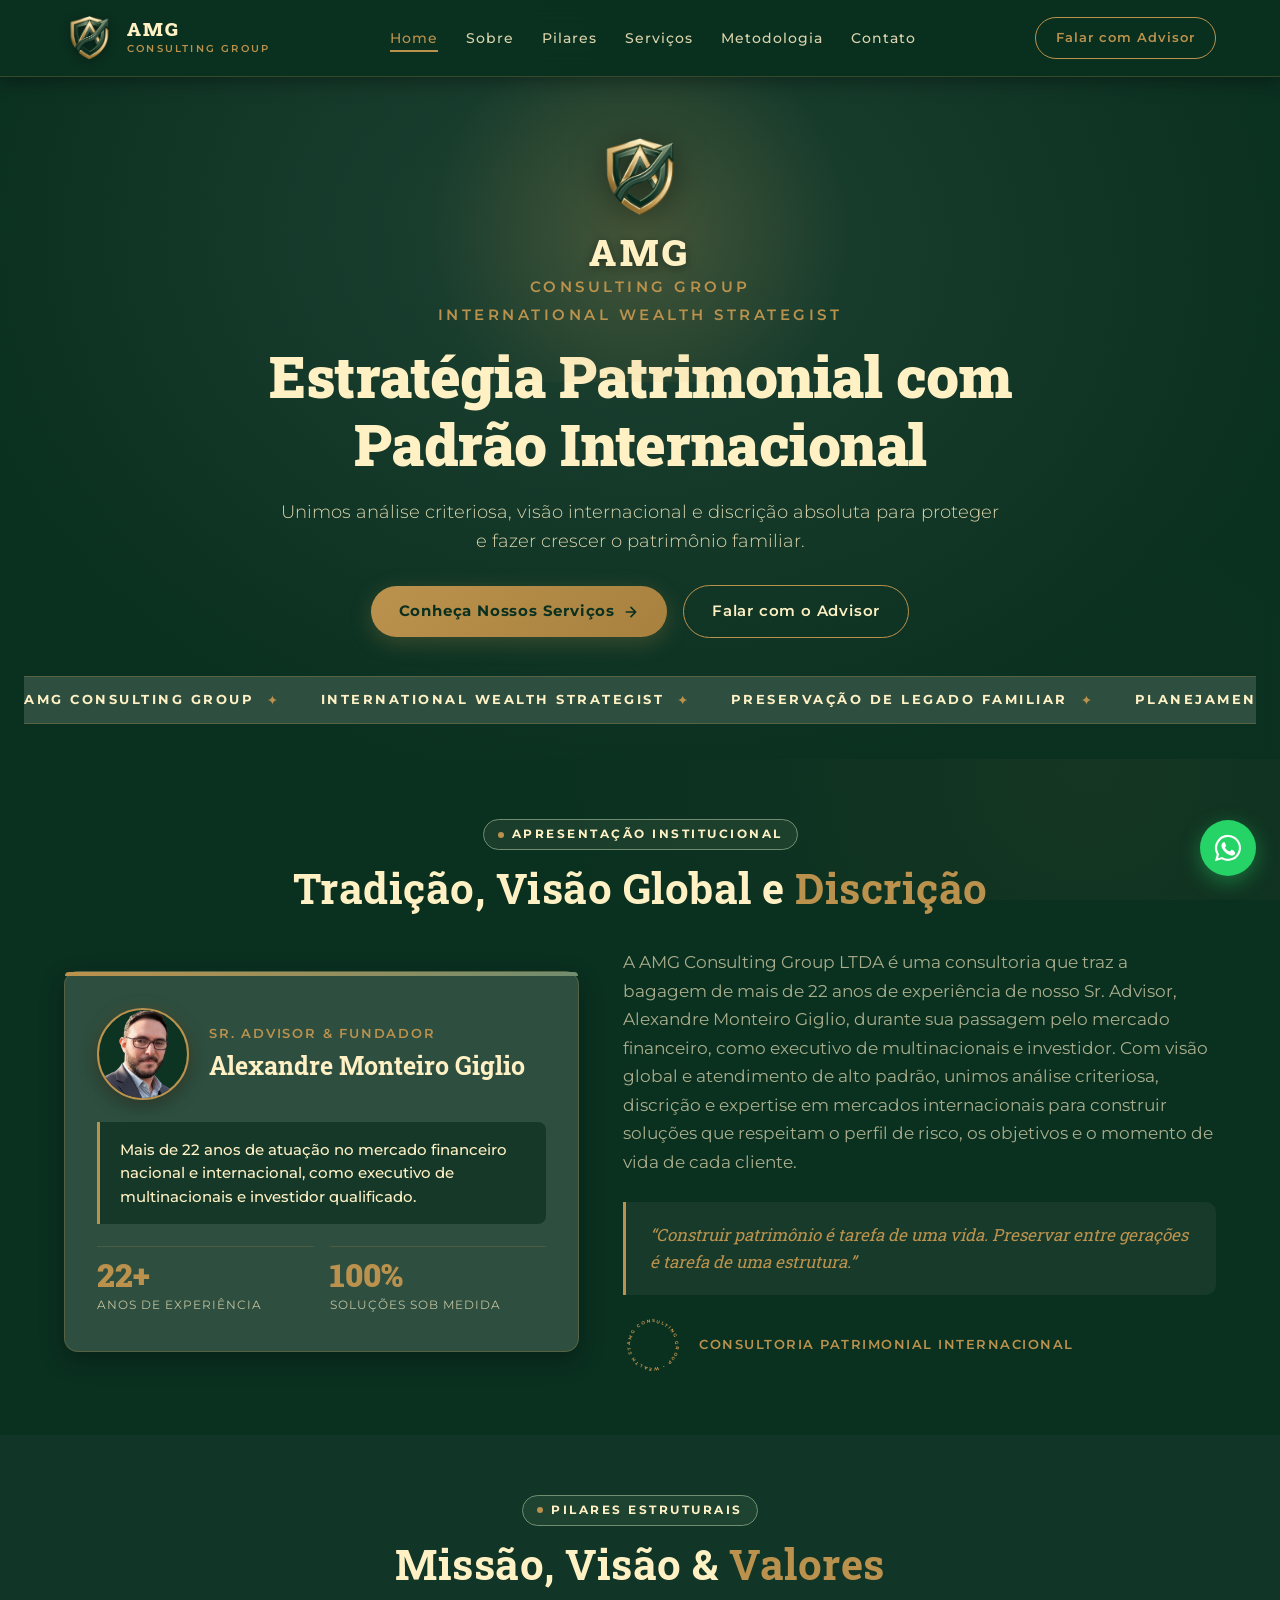
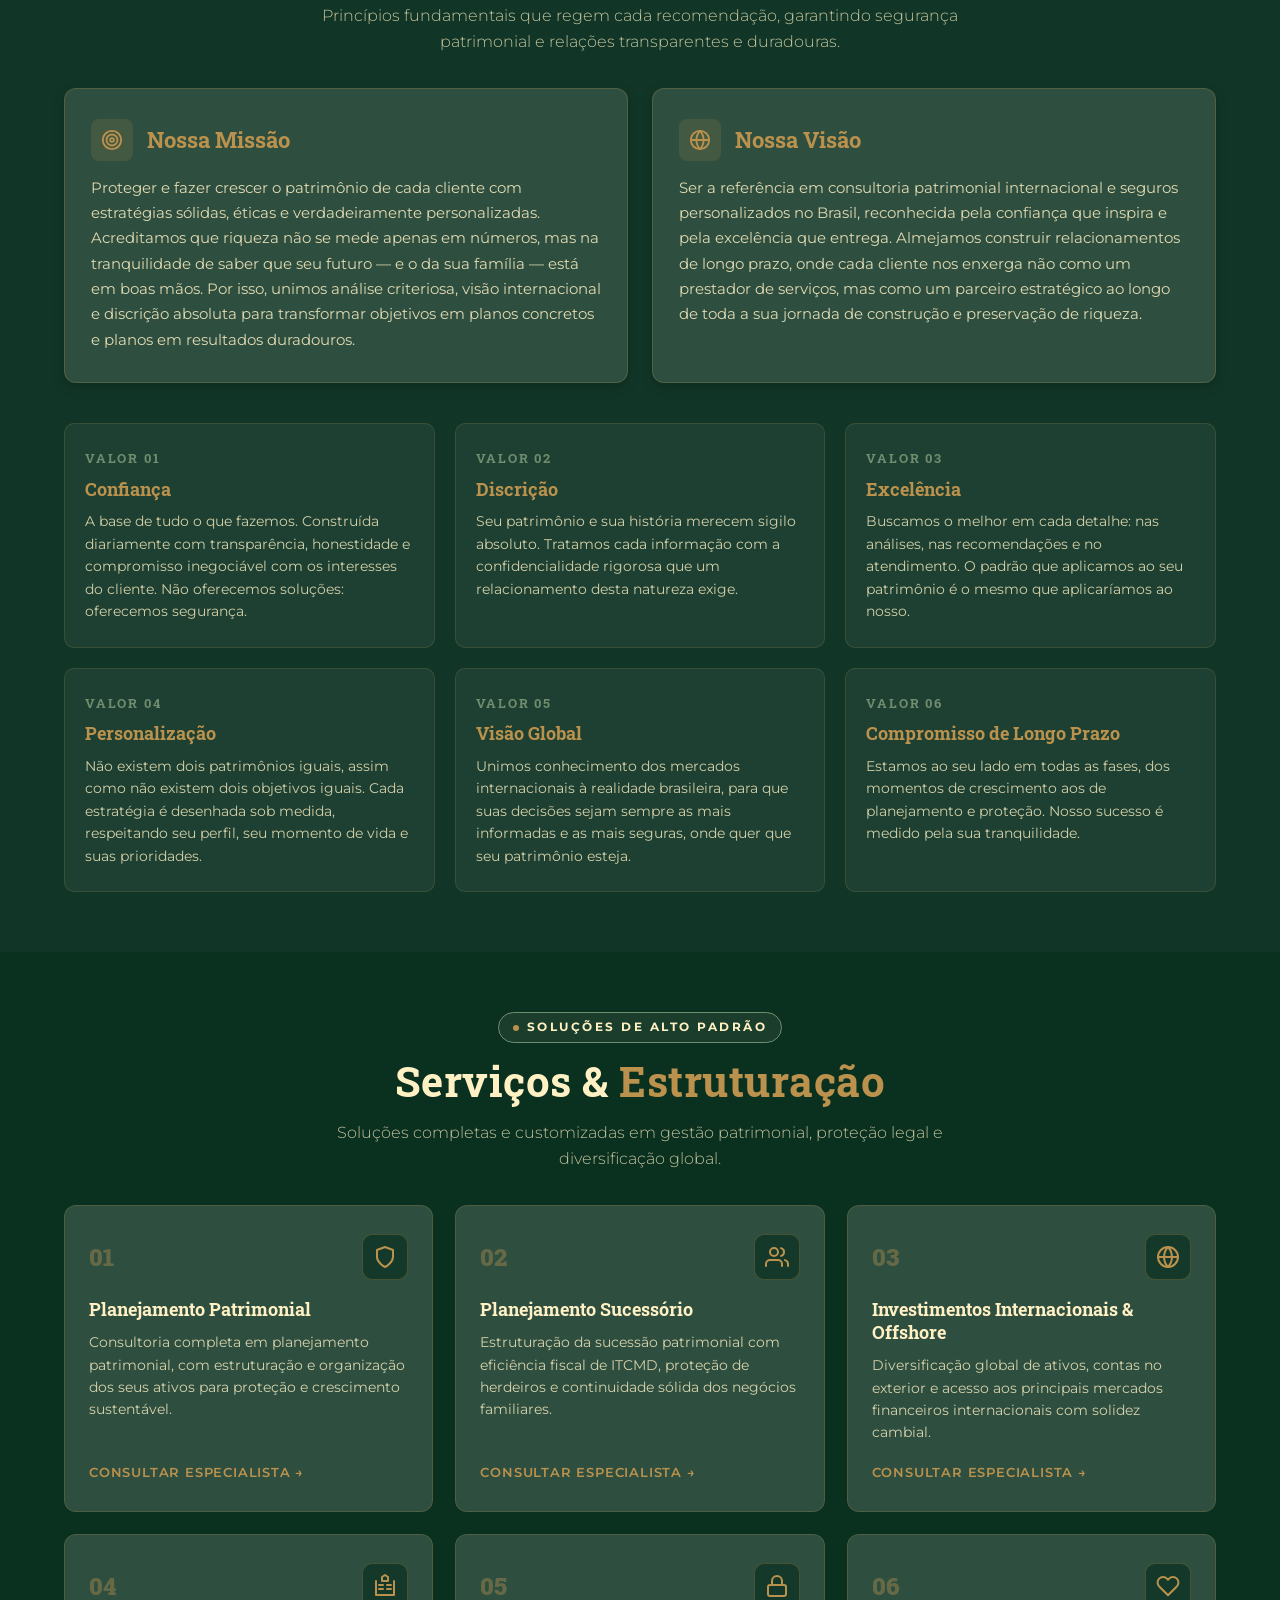
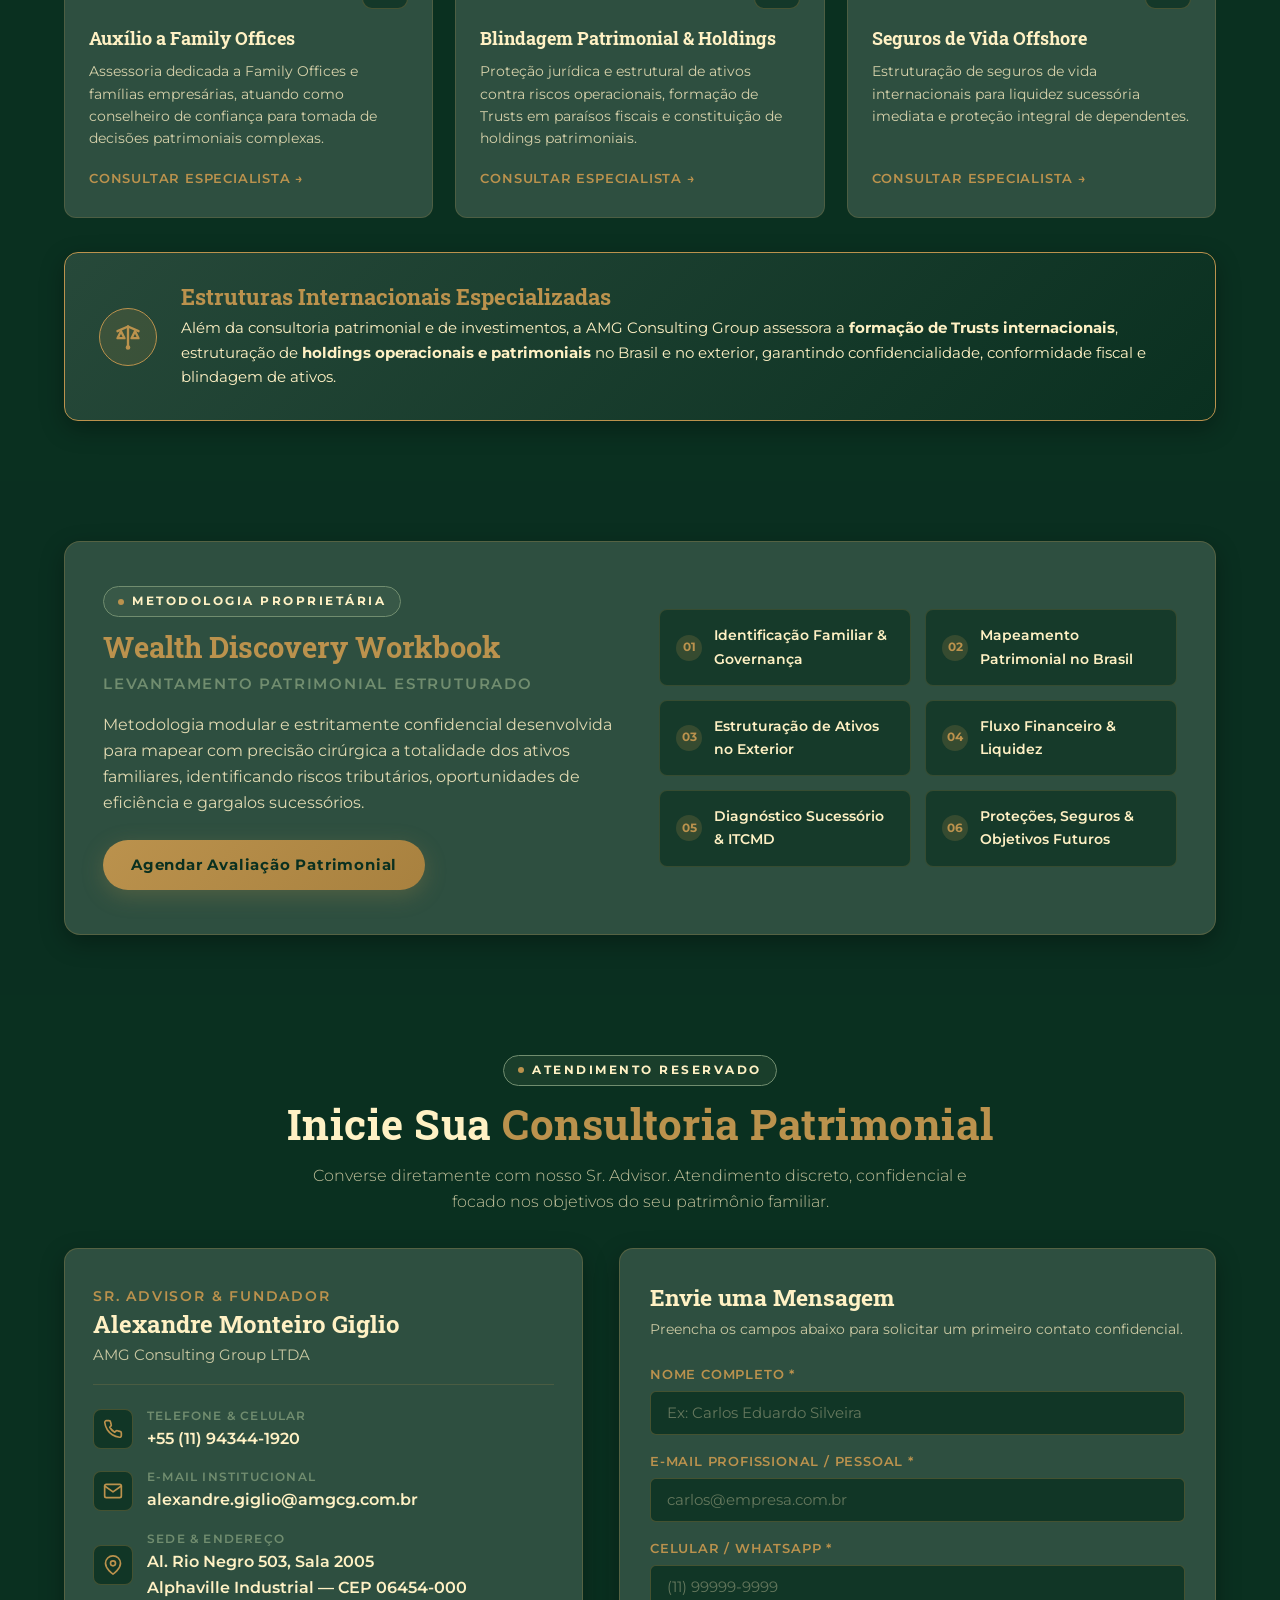
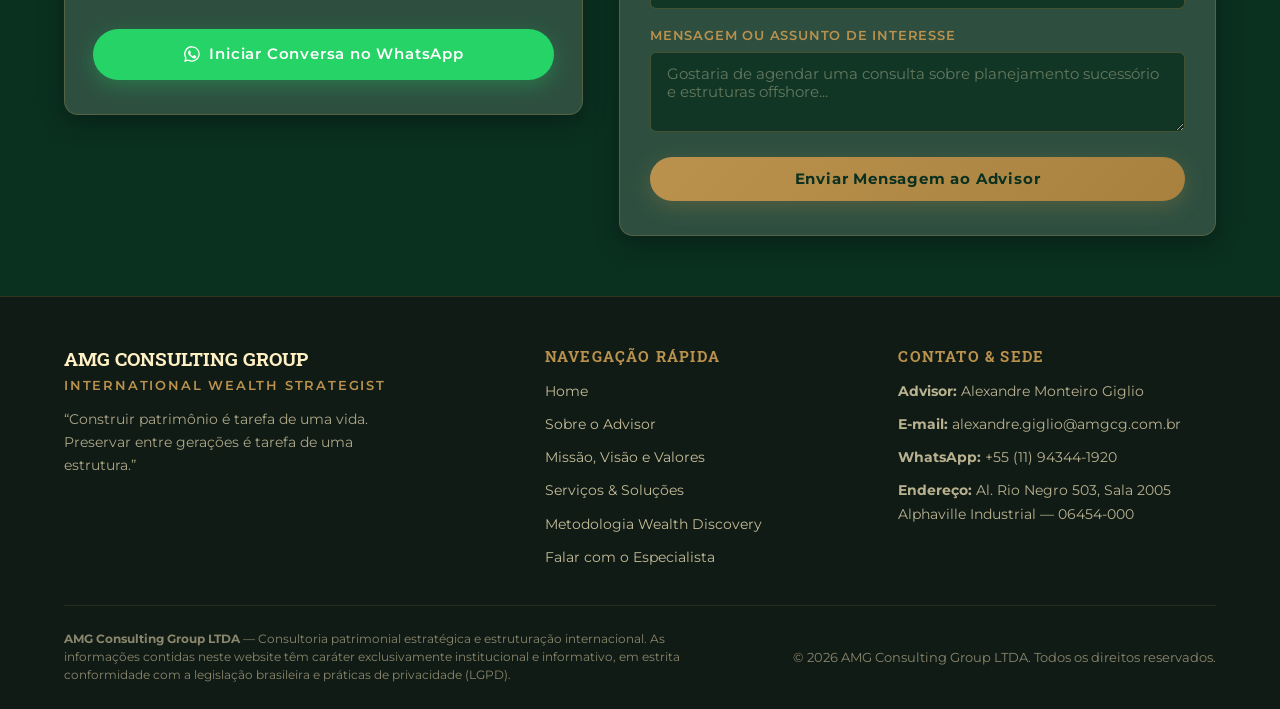
<file: index.html>
<!DOCTYPE html>
<html lang="pt-BR">
<head>
  <meta charset="UTF-8">
  <meta name="viewport" content="width=device-width, initial-scale=1.0">
  
  <!-- Primary Meta Tags -->
  <title>AMG Consulting Group | International Wealth Strategist</title>
  <meta name="title" content="AMG Consulting Group | International Wealth Strategist">
  <meta name="description" content="Consultoria de alto padrão em planejamento patrimonial, sucessório, investimentos internacionais, offshore e auxílio a Family Offices com Alexandre Monteiro Giglio.">
  <meta name="keywords" content="AMG Consulting Group, Wealth Management, Planejamento Patrimonial, Planejamento Sucessório, Offshore, Family Office, Alexandre Monteiro Giglio, Trusts, Holdings">
  <meta name="author" content="AMG Consulting Group LTDA">
  <meta name="robots" content="index, follow">
  <meta name="theme-color" content="#0A3020">
  
  <!-- Open Graph / Facebook / LinkedIn -->
  <meta property="og:type" content="website">
  <meta property="og:url" content="https://www.amgcg.com.br/">
  <meta property="og:title" content="AMG Consulting Group | International Wealth Strategist">
  <meta property="og:description" content="Unimos análise criteriosa, visão internacional e discrição absoluta para proteger e fazer crescer o patrimônio familiar.">
  <meta property="og:image" content="assets/images/logo-amg.jpeg">

  <!-- Twitter -->
  <meta property="twitter:card" content="summary_large_image">
  <meta property="twitter:url" content="https://www.amgcg.com.br/">
  <meta property="twitter:title" content="AMG Consulting Group | International Wealth Strategist">
  <meta property="twitter:description" content="Estratégia Patrimonial com Padrão Internacional — Preservação de Legado e Estruturação Offshore.">
  <meta property="twitter:image" content="assets/images/logo-amg.jpeg">

  <!-- Favicon -->
  <link rel="icon" type="image/svg+xml" href="assets/images/favicon.svg">
  <link rel="alternate icon" type="image/png" href="assets/images/logo-amg.png">

  <!-- Google Fonts -->
  <link rel="preconnect" href="https://fonts.googleapis.com">
  <link rel="preconnect" href="https://fonts.gstatic.com" crossorigin>
  <link href="https://fonts.googleapis.com/css2?family=Montserrat:ital,wght@0,300;0,400;0,500;0,600;0,700;0,800;1,400&family=Roboto+Slab:wght@700;900&display=swap" rel="stylesheet">

  <!-- Stylesheet -->
  <link rel="stylesheet" href="assets/css/style.css">
</head>
<body>

  <!-- ==================== HEADER ==================== -->
  <header class="header-glass">
    <div class="container nav-container">
      <a href="#home" class="brand-link" aria-label="AMG Consulting Group Home">
        <img src="assets/images/escudo-logo.png" alt="AMG Logo Escudo" class="brand-logo-img" width="44" height="44">
        <div class="brand-info">
          <span class="brand-name">AMG</span>
          <span class="brand-sub">Consulting Group</span>
        </div>
      </a>

      <!-- Desktop Navigation -->
      <nav aria-label="Navegação Principal">
        <ul class="nav-links">
          <li class="nav-item"><a href="#home" class="active">Home</a></li>
          <li class="nav-item"><a href="#sobre">Sobre</a></li>
          <li class="nav-item"><a href="#pilares">Pilares</a></li>
          <li class="nav-item"><a href="#servicos">Serviços</a></li>
          <li class="nav-item"><a href="#metodologia">Metodologia</a></li>
          <li class="nav-item"><a href="#contato">Contato</a></li>
        </ul>
      </nav>

      <a href="#contato" class="nav-cta-btn">
        <span>Falar com Advisor</span>
      </a>

      <!-- Mobile Toggle Button -->
      <button class="mobile-toggle-btn" id="mobile-toggle" aria-label="Abrir menu de navegação" aria-expanded="false">
        <svg width="22" height="22" viewBox="0 0 24 24" fill="none" stroke="currentColor" stroke-width="2" stroke-linecap="round" stroke-linejoin="round">
          <line x1="3" y1="12" x2="21" y2="12"/><line x1="3" y1="6" x2="21" y2="6"/><line x1="3" y1="18" x2="21" y2="18"/>
        </svg>
      </button>
    </div>

    <!-- Mobile Drawer -->
    <div class="mobile-nav-drawer" id="mobile-drawer">
      <ul class="mobile-nav-list">
        <li><a href="#home" class="mobile-nav-link">Home</a></li>
        <li><a href="#sobre" class="mobile-nav-link">Sobre</a></li>
        <li><a href="#pilares" class="mobile-nav-link">Pilares & Valores</a></li>
        <li><a href="#servicos" class="mobile-nav-link">Serviços & Soluções</a></li>
        <li><a href="#metodologia" class="mobile-nav-link">Metodologia</a></li>
        <li><a href="#contato" class="mobile-nav-link">Contato Direto</a></li>
      </ul>
    </div>
  </header>

  <!-- ==================== HERO BANNER ==================== -->
  <section class="hero-section" id="home">
    <div class="container text-center">
      <div class="hero-shield-container">
        <img src="assets/images/escudo-logo.png" alt="Escudo Dourado AMG" class="hero-logo-img" width="90" height="90">
        <div class="hero-logo-text">
          <span class="hero-logo-title">AMG</span>
          <span class="hero-logo-sub">Consulting Group</span>
          <span class="hero-logo-description">INTERNATIONAL WEALTH STRATEGIST</span>
        </div>
      </div>
      
      
      
      <h1 class="hero-headline">Estratégia Patrimonial com Padrão Internacional</h1>
      
      <p class="hero-tagline">
        Unimos análise criteriosa, visão internacional e discrição absoluta para proteger e fazer crescer o patrimônio familiar.
      </p>

      <div class="hero-cta-group">
        <a href="#servicos" class="btn btn-gold">
          <span>Conheça Nossos Serviços</span>
          <svg width="16" height="16" viewBox="0 0 24 24" fill="none" stroke="currentColor" stroke-width="2.5" stroke-linecap="round" stroke-linejoin="round"><path d="M5 12h14M12 5l7 7-7 7"/></svg>
        </a>
        <a href="#contato" class="btn btn-outline-gold">
          <span>Falar com o Advisor</span>
        </a>
      </div>
    </div>

    <!-- Ticker / Marquee Horizontal Infinito -->
    <div class="ticker-wrapper" aria-hidden="true">
      <div class="ticker-content">
        <div class="ticker-item">AMG CONSULTING GROUP <span class="ticker-star">✦</span></div>
        <div class="ticker-item">INTERNATIONAL WEALTH STRATEGIST <span class="ticker-star">✦</span></div>
        <div class="ticker-item">PRESERVAÇÃO DE LEGADO FAMILIAR <span class="ticker-star">✦</span></div>
        <div class="ticker-item">PLANEJAMENTO SUCESSÓRIO & OFFSHORE <span class="ticker-star">✦</span></div>
        <div class="ticker-item">ESTRUTURAÇÃO DE TRUSTS & HOLDINGS <span class="ticker-star">✦</span></div>
        <div class="ticker-item">AUXÍLIO A FAMILY OFFICES <span class="ticker-star">✦</span></div>
        <div class="ticker-item">AMG CONSULTING GROUP <span class="ticker-star">✦</span></div>
        <div class="ticker-item">INTERNATIONAL WEALTH STRATEGIST <span class="ticker-star">✦</span></div>
        <div class="ticker-item">PRESERVAÇÃO DE LEGADO FAMILIAR <span class="ticker-star">✦</span></div>
        <div class="ticker-item">PLANEJAMENTO SUCESSÓRIO & OFFSHORE <span class="ticker-star">✦</span></div>
        <div class="ticker-item">ESTRUTURAÇÃO DE TRUSTS & HOLDINGS <span class="ticker-star">✦</span></div>
        <div class="ticker-item">AUXÍLIO A FAMILY OFFICES <span class="ticker-star">✦</span></div>
      </div>
    </div>
  </section>

  <!-- ==================== SEÇÃO SOBRE (ALEXANDRE MONTEIRO GIGLIO) ==================== -->
  <section class="section-padding" id="sobre">
    <div class="container">
      <div class="section-header-wrap">
        <span class="section-badge">Apresentação Institucional</span>
        <h2 class="section-title">Tradição, Visão Global e <span>Discrição</span></h2>
      </div>

      <div class="sobre-layout">
        <!-- Card do Sócio / Advisor -->
        <div class="sobre-profile-card">
          <div class="advisor-profile-header">
            <div class="advisor-avatar-frame">
              <img src="assets/images/Alexandre-Monteiro-Giglio.png" alt="Foto de Alexandre Monteiro Giglio" class="advisor-avatar-img" width="92" height="92">
            </div>
            <div class="advisor-title-wrap">
              <span class="advisor-title">Sr. Advisor & Fundador</span>
              <h3 class="advisor-name">Alexandre Monteiro Giglio</h3>
            </div>
          </div>
          
          <div class="advisor-highlight-box">
            <p>Mais de 22 anos de atuação no mercado financeiro nacional e internacional, como executivo de multinacionais e investidor qualificado.</p>
          </div>

          <div class="stats-grid">
            <div class="stat-item">
              <div class="stat-number">22+</div>
              <div class="stat-label">Anos de Experiência</div>
            </div>
            <div class="stat-item">
              <div class="stat-number">100%</div>
              <div class="stat-label">Soluções Sob Medida</div>
            </div>
          </div>
        </div>

        <!-- Bio com Efeito Text-Fill no Scroll -->
        <div class="sobre-bio-wrapper">
          <p class="text-fill-scroll" id="text-fill-target">
            A AMG Consulting Group LTDA é uma consultoria que traz a bagagem de mais de 22 anos de experiência de nosso Sr. Advisor, Alexandre Monteiro Giglio, durante sua passagem pelo mercado financeiro, como executivo de multinacionais e investidor. Com visão global e atendimento de alto padrão, unimos análise criteriosa, discrição e expertise em mercados internacionais para construir soluções que respeitam o perfil de risco, os objetivos e o momento de vida de cada cliente.
          </p>

          <div class="motto-quote">
            <blockquote>
              “Construir patrimônio é tarefa de uma vida. Preservar entre gerações é tarefa de uma estrutura.”
            </blockquote>
          </div>

          <!-- Badge Circular Animado -->
          <div class="badge-circle-wrap">
            <svg class="badge-spin-mini" viewBox="0 0 160 160" aria-hidden="true">
              <path id="circlePath" d="M 80, 80 m -60, 0 a 60,60 0 1,1 120,0 a 60,60 0 1,1 -120,0" fill="transparent" />
              <text font-size="12" font-weight="700" letter-spacing="3" fill="#BB924D">
                <textPath href="#circlePath" startOffset="0%">
                  AMG CONSULTING GROUP • WEALTH STRATEGIST •
                </textPath>
              </text>
            </svg>
            <span style="font-size: 0.82rem; color: var(--amg-gold); letter-spacing: 1.5px; text-transform: uppercase; font-weight: 600;">
              Consultoria Patrimonial Internacional
            </span>
          </div>
        </div>
      </div>
    </div>
  </section>

  <!-- ==================== SEÇÃO PILARES ESTRUTURAIS ==================== -->
  <section class="section-padding" id="pilares" style="background: rgba(46, 79, 64, 0.2);">
    <div class="container">
      <div class="section-header-wrap">
        <span class="section-badge">Pilares Estruturais</span>
        <h2 class="section-title">Missão, Visão & <span>Valores</span></h2>
        <p class="section-description">
          Princípios fundamentais que regem cada recomendação, garantindo segurança patrimonial e relações transparentes e duradouras.
        </p>
      </div>

      <!-- Missão & Visão Cards -->
      <div class="mvv-container">
        <div class="mvv-card">
          <div class="mvv-card-header">
            <div class="mvv-icon">
              <svg viewBox="0 0 24 24" fill="none" stroke="currentColor" stroke-width="2" stroke-linecap="round" stroke-linejoin="round"><circle cx="12" cy="12" r="10"/><circle cx="12" cy="12" r="6"/><circle cx="12" cy="12" r="2"/></svg>
            </div>
            <h3 class="mvv-title">Nossa Missão</h3>
          </div>
          <p>
            Proteger e fazer crescer o patrimônio de cada cliente com estratégias sólidas, éticas e verdadeiramente personalizadas. Acreditamos que riqueza não se mede apenas em números, mas na tranquilidade de saber que seu futuro — e o da sua família — está em boas mãos. Por isso, unimos análise criteriosa, visão internacional e discrição absoluta para transformar objetivos em planos concretos e planos em resultados duradouros.
          </p>
        </div>

        <div class="mvv-card">
          <div class="mvv-card-header">
            <div class="mvv-icon">
              <svg viewBox="0 0 24 24" fill="none" stroke="currentColor" stroke-width="2" stroke-linecap="round" stroke-linejoin="round"><circle cx="12" cy="12" r="10"/><line x1="2" y1="12" x2="22" y2="12"/><path d="M12 2a15.3 15.3 0 0 1 4 10 15.3 15.3 0 0 1-4 10 15.3 15.3 0 0 1-4-10 15.3 15.3 0 0 1 4-10z"/></svg>
            </div>
            <h3 class="mvv-title">Nossa Visão</h3>
          </div>
          <p>
            Ser a referência em consultoria patrimonial internacional e seguros personalizados no Brasil, reconhecida pela confiança que inspira e pela excelência que entrega. Almejamos construir relacionamentos de longo prazo, onde cada cliente nos enxerga não como um prestador de serviços, mas como um parceiro estratégico ao longo de toda a sua jornada de construção e preservação de riqueza.
          </p>
        </div>
      </div>

      <!-- Grid dos 6 Valores -->
      <div class="valores-grid">
        <!-- 01 Confiança -->
        <div class="valor-card">
          <span class="valor-number">VALOR 01</span>
          <h4 class="valor-title">Confiança</h4>
          <p class="valor-desc">A base de tudo o que fazemos. Construída diariamente com transparência, honestidade e compromisso inegociável com os interesses do cliente. Não oferecemos soluções: oferecemos segurança.</p>
        </div>

        <!-- 02 Discrição -->
        <div class="valor-card">
          <span class="valor-number">VALOR 02</span>
          <h4 class="valor-title">Discrição</h4>
          <p class="valor-desc">Seu patrimônio e sua história merecem sigilo absoluto. Tratamos cada informação com a confidencialidade rigorosa que um relacionamento desta natureza exige.</p>
        </div>

        <!-- 03 Excelência -->
        <div class="valor-card">
          <span class="valor-number">VALOR 03</span>
          <h4 class="valor-title">Excelência</h4>
          <p class="valor-desc">Buscamos o melhor em cada detalhe: nas análises, nas recomendações e no atendimento. O padrão que aplicamos ao seu patrimônio é o mesmo que aplicaríamos ao nosso.</p>
        </div>

        <!-- 04 Personalização -->
        <div class="valor-card">
          <span class="valor-number">VALOR 04</span>
          <h4 class="valor-title">Personalização</h4>
          <p class="valor-desc">Não existem dois patrimônios iguais, assim como não existem dois objetivos iguais. Cada estratégia é desenhada sob medida, respeitando seu perfil, seu momento de vida e suas prioridades.</p>
        </div>

        <!-- 05 Visão Global -->
        <div class="valor-card">
          <span class="valor-number">VALOR 05</span>
          <h4 class="valor-title">Visão Global</h4>
          <p class="valor-desc">Unimos conhecimento dos mercados internacionais à realidade brasileira, para que suas decisões sejam sempre as mais informadas e as mais seguras, onde quer que seu patrimônio esteja.</p>
        </div>

        <!-- 06 Compromisso de Longo Prazo -->
        <div class="valor-card">
          <span class="valor-number">VALOR 06</span>
          <h4 class="valor-title">Compromisso de Longo Prazo</h4>
          <p class="valor-desc">Estamos ao seu lado em todas as fases, dos momentos de crescimento aos de planejamento e proteção. Nosso sucesso é medido pela sua tranquilidade.</p>
        </div>
      </div>
    </div>
  </section>

  <!-- ==================== SEÇÃO SERVIÇOS & SOLUÇÕES ==================== -->
  <section class="section-padding" id="servicos">
    <div class="container">
      <div class="section-header-wrap">
        <span class="section-badge">Soluções de Alto Padrão</span>
        <h2 class="section-title">Serviços & <span>Estruturação</span></h2>
        <p class="section-description">
          Soluções completas e customizadas em gestão patrimonial, proteção legal e diversificação global.
        </p>
      </div>

      <div class="servicos-grid">
        <!-- 01 Planejamento Patrimonial -->
        <div class="luxury-card">
          <div>
            <div class="servico-card-top">
              <span class="servico-num">01</span>
              <div class="servico-icon-wrap">
                <svg viewBox="0 0 24 24" fill="none" stroke="currentColor" stroke-width="2" stroke-linecap="round" stroke-linejoin="round"><path d="M12 22s8-4 8-10V5l-8-3-8 3v7c0 6 8 10 8 10z"/></svg>
              </div>
            </div>
            <h3 class="servico-title">Planejamento Patrimonial</h3>
            <p class="servico-desc">Consultoria completa em planejamento patrimonial, com estruturação e organização dos seus ativos para proteção e crescimento sustentável.</p>
          </div>
          <a href="#contato" class="servico-link">Consultar Especialista →</a>
        </div>

        <!-- 02 Planejamento Sucessório -->
        <div class="luxury-card">
          <div>
            <div class="servico-card-top">
              <span class="servico-num">02</span>
              <div class="servico-icon-wrap">
                <svg viewBox="0 0 24 24" fill="none" stroke="currentColor" stroke-width="2" stroke-linecap="round" stroke-linejoin="round"><path d="M17 21v-2a4 4 0 0 0-4-4H5a4 4 0 0 0-4 4v2"/><circle cx="9" cy="7" r="4"/><path d="M23 21v-2a4 4 0 0 0-3-3.87"/><path d="M16 3.13a4 4 0 0 1 0 7.75"/></svg>
              </div>
            </div>
            <h3 class="servico-title">Planejamento Sucessório</h3>
            <p class="servico-desc">Estruturação da sucessão patrimonial com eficiência fiscal de ITCMD, proteção de herdeiros e continuidade sólida dos negócios familiares.</p>
          </div>
          <a href="#contato" class="servico-link">Consultar Especialista →</a>
        </div>

        <!-- 03 Investimentos Internacionais & Offshore -->
        <div class="luxury-card">
          <div>
            <div class="servico-card-top">
              <span class="servico-num">03</span>
              <div class="servico-icon-wrap">
                <svg viewBox="0 0 24 24" fill="none" stroke="currentColor" stroke-width="2" stroke-linecap="round" stroke-linejoin="round"><circle cx="12" cy="12" r="10"/><path d="M2 12h20"/><path d="M12 2a15.3 15.3 0 0 1 4 10 15.3 15.3 0 0 1-4 10 15.3 15.3 0 0 1-4-10 15.3 15.3 0 0 1 4-10z"/></svg>
              </div>
            </div>
            <h3 class="servico-title">Investimentos Internacionais & Offshore</h3>
            <p class="servico-desc">Diversificação global de ativos, contas no exterior e acesso aos principais mercados financeiros internacionais com solidez cambial.</p>
          </div>
          <a href="#contato" class="servico-link">Consultar Especialista →</a>
        </div>

        <!-- 04 Auxílio a Family Offices -->
        <div class="luxury-card">
          <div>
            <div class="servico-card-top">
              <span class="servico-num">04</span>
              <div class="servico-icon-wrap">
                <svg viewBox="0 0 24 24" fill="none" stroke="currentColor" stroke-width="2" stroke-linecap="round" stroke-linejoin="round"><path d="M3 21h18M3 7v14M21 7v14M6 11h4M6 15h4M14 11h4M14 15h4M9 3l3-2 3 2v4H9V3z"/></svg>
              </div>
            </div>
            <h3 class="servico-title">Auxílio a Family Offices</h3>
            <p class="servico-desc">Assessoria dedicada a Family Offices e famílias empresárias, atuando como conselheiro de confiança para tomada de decisões patrimoniais complexas.</p>
          </div>
          <a href="#contato" class="servico-link">Consultar Especialista →</a>
        </div>

        <!-- 05 Blindagem Patrimonial, Trusts & Holdings -->
        <div class="luxury-card">
          <div>
            <div class="servico-card-top">
              <span class="servico-num">05</span>
              <div class="servico-icon-wrap">
                <svg viewBox="0 0 24 24" fill="none" stroke="currentColor" stroke-width="2" stroke-linecap="round" stroke-linejoin="round"><rect x="3" y="11" width="18" height="11" rx="2" ry="2"/><path d="M7 11V7a5 5 0 0 1 10 0v4"/></svg>
              </div>
            </div>
            <h3 class="servico-title">Blindagem Patrimonial & Holdings</h3>
            <p class="servico-desc">Proteção jurídica e estrutural de ativos contra riscos operacionais, formação de Trusts em paraísos fiscais e constituição de holdings patrimoniais.</p>
          </div>
          <a href="#contato" class="servico-link">Consultar Especialista →</a>
        </div>

        <!-- 06 Seguros de Vida Offshore -->
        <div class="luxury-card">
          <div>
            <div class="servico-card-top">
              <span class="servico-num">06</span>
              <div class="servico-icon-wrap">
                <svg viewBox="0 0 24 24" fill="none" stroke="currentColor" stroke-width="2" stroke-linecap="round" stroke-linejoin="round"><path d="M20.84 4.61a5.5 5.5 0 0 0-7.78 0L12 5.67l-1.06-1.06a5.5 5.5 0 0 0-7.78 7.78l1.06 1.06L12 21.23l7.78-7.78 1.06-1.06a5.5 5.5 0 0 0 0-7.78z"/></svg>
              </div>
            </div>
            <h3 class="servico-title">Seguros de Vida Offshore</h3>
            <p class="servico-desc">Estruturação de seguros de vida internacionais para liquidez sucessória imediata e proteção integral de dependentes.</p>
          </div>
          <a href="#contato" class="servico-link">Consultar Especialista →</a>
        </div>
      </div>

      <!-- Destaque de Estruturas Especializadas -->
      <div class="estruturas-box">
        <div class="estruturas-badge-icon">
          <svg viewBox="0 0 24 24" fill="none" stroke="currentColor" stroke-width="2" stroke-linecap="round" stroke-linejoin="round"><path d="M12 3v18"/><path d="M3 7l9-4 9 4"/><path d="M6 7l-3 6h6l-3-6"/><path d="M18 7l-3 6h6l-3-6"/><circle cx="12" cy="21" r="1"/></svg>
        </div>
        <div class="estruturas-content">
          <h3>Estruturas Internacionais Especializadas</h3>
          <p>
            Além da consultoria patrimonial e de investimentos, a AMG Consulting Group assessora a <strong>formação de Trusts internacionais</strong>, estruturação de <strong>holdings operacionais e patrimoniais</strong> no Brasil e no exterior, garantindo confidencialidade, conformidade fiscal e blindagem de ativos.
          </p>
        </div>
      </div>
    </div>
  </section>

  <!-- ==================== SEÇÃO METODOLOGIA (WEALTH DISCOVERY) ==================== -->
  <section class="section-padding" id="metodologia" style="background: rgba(10, 48, 32, 0.6);">
    <div class="container">
      <div class="metodologia-wrapper">
        <div class="metodologia-grid">
          <div class="metodologia-info">
            <span class="section-badge">Metodologia Proprietária</span>
            <h3>Wealth Discovery Workbook</h3>
            <div class="metodologia-subtitle">Levantamento Patrimonial Estruturado</div>
            <p>
              Metodologia modular e estritamente confidencial desenvolvida para mapear com precisão cirúrgica a totalidade dos ativos familiares, identificando riscos tributários, oportunidades de eficiência e gargalos sucessórios.
            </p>
            <a href="#contato" class="btn btn-gold">
              <span>Agendar Avaliação Patrimonial</span>
            </a>
          </div>

          <div>
            <div class="dimensoes-list">
              <div class="dimensao-item">
                <span class="dimensao-dot">01</span>
                <span class="dimensao-text">Identificação Familiar & Governança</span>
              </div>
              <div class="dimensao-item">
                <span class="dimensao-dot">02</span>
                <span class="dimensao-text">Mapeamento Patrimonial no Brasil</span>
              </div>
              <div class="dimensao-item">
                <span class="dimensao-dot">03</span>
                <span class="dimensao-text">Estruturação de Ativos no Exterior</span>
              </div>
              <div class="dimensao-item">
                <span class="dimensao-dot">04</span>
                <span class="dimensao-text">Fluxo Financeiro & Liquidez</span>
              </div>
              <div class="dimensao-item">
                <span class="dimensao-dot">05</span>
                <span class="dimensao-text">Diagnóstico Sucessório & ITCMD</span>
              </div>
              <div class="dimensao-item">
                <span class="dimensao-dot">06</span>
                <span class="dimensao-text">Proteções, Seguros & Objetivos Futuros</span>
              </div>
            </div>
          </div>
        </div>
      </div>
    </div>
  </section>

  <!-- ==================== SEÇÃO CONTATO & CONVERSÃO ==================== -->
  <section class="section-padding" id="contato">
    <div class="container">
      <div class="section-header-wrap">
        <span class="section-badge">Atendimento Reservado</span>
        <h2 class="section-title">Inicie Sua <span>Consultoria Patrimonial</span></h2>
        <p class="section-description">
          Converse diretamente com nosso Sr. Advisor. Atendimento discreto, confidencial e focado nos objetivos do seu patrimônio familiar.
        </p>
      </div>

      <div class="contato-layout">
        <!-- Card Advisor -->
        <div class="contato-card-advisor">
          <div class="contato-advisor-header">
            <span class="contato-advisor-role">Sr. Advisor & Fundador</span>
            <h3 class="contato-advisor-name">Alexandre Monteiro Giglio</h3>
            <p style="color: rgba(255, 241, 196, 0.75); font-size: 0.92rem; margin-top: 4px;">AMG Consulting Group LTDA</p>
          </div>

          <div class="contato-channel-list">
            <div class="contato-channel-item">
              <div class="channel-icon">
                <svg viewBox="0 0 24 24" fill="none" stroke="currentColor" stroke-width="2" stroke-linecap="round" stroke-linejoin="round"><path d="M22 16.92v3a2 2 0 0 1-2.18 2 19.79 19.79 0 0 1-8.63-3.07 19.5 19.5 0 0 1-6-6 19.79 19.79 0 0 1-3.07-8.67A2 2 0 0 1 4.11 2h3a2 2 0 0 1 2 1.72 12.84 12.84 0 0 0 .7 2.81 2 2 0 0 1-.45 2.11L8.09 9.91a16 16 0 0 0 6 6l1.27-1.27a2 2 0 0 1 2.11-.45 12.84 12.84 0 0 0 2.81.7A2 2 0 0 1 22 16.92z"/></svg>
              </div>
              <div class="channel-info">
                <label>Telefone & Celular</label>
                <a href="tel:+5511943441920">+55 (11) 94344-1920</a>
              </div>
            </div>

            <div class="contato-channel-item">
              <div class="channel-icon">
                <svg viewBox="0 0 24 24" fill="none" stroke="currentColor" stroke-width="2" stroke-linecap="round" stroke-linejoin="round"><path d="M4 4h16c1.1 0 2 .9 2 2v12c0 1.1-.9 2-2 2H4c-1.1 0-2-.9-2-2V6c0-1.1.9-2 2-2z"/><polyline points="22,6 12,13 2,6"/></svg>
              </div>
              <div class="channel-info">
                <label>E-mail Institucional</label>
                <a href="mailto:alexandre.giglio@amgcg.com.br">alexandre.giglio@amgcg.com.br</a>
              </div>
            </div>

            <div class="contato-channel-item">
              <div class="channel-icon">
                <svg viewBox="0 0 24 24" fill="none" stroke="currentColor" stroke-width="2" stroke-linecap="round" stroke-linejoin="round"><path d="M21 10c0 7-9 13-9 13s-9-6-9-13a9 9 0 0 1 18 0z"/><circle cx="12" cy="10" r="3"/></svg>
              </div>
              <div class="channel-info">
                <label>Sede & Endereço</label>
                <span>Al. Rio Negro 503, Sala 2005<br>Alphaville Industrial — CEP 06454-000</span>
              </div>
            </div>
          </div>

          <a href="https://wa.me/5511943441920?text=Ol%C3%A1%2C%20Alexandre!%20Gostaria%20de%20agendar%20uma%20conversa%20sobre%20consultoria%20patrimonial%20com%20a%20AMG." 
             target="_blank" 
             rel="noopener noreferrer" 
             class="btn btn-whatsapp-cta" 
             style="width: 100%;">
            <svg width="18" height="18" viewBox="0 0 32 32" fill="currentColor">
              <path d="M16 2a13.9 13.9 0 0 0-12 21L2 30l7.2-1.9A13.9 13.9 0 1 0 16 2zm0 25.5a11.5 11.5 0 0 1-5.9-1.6l-.4-.3-4.4 1.2 1.2-4.2-.3-.5a11.6 11.6 0 1 1 9.8 5.4zm6.4-8.6c-.3-.2-2-.9-2.3-1s-.6-.2-.8.2-.9 1-1.1 1.3-.4.3-.7.2a9.1 9.1 0 0 1-2.7-1.6 10.1 10.1 0 0 1-1.9-2.3c-.2-.4 0-.6.2-.7s.4-.4.5-.6.2-.4.3-.6 0-.4 0-.6-.8-2-1.1-2.7c-.3-.7-.6-.6-.8-.6h-.7a1.4 1.4 0 0 0-1 0.5 4.3 4.3 0 0 0-1.3 3.2c0 1.9 1.4 3.7 1.6 3.9s2.7 4.1 6.6 5.8c.9.4 1.7.7 2.3.8s1.1 0 1.6-.1a3.6 3.6 0 0 0 2.3-1.6 3 3 0 0 0 .2-1.6c-.2-.3-.4-.4-.7-.6z"/>
            </svg>
            <span>Iniciar Conversa no WhatsApp</span>
          </a>
        </div>

        <!-- Formulário Interativo -->
        <div class="contato-form-wrapper">
          <div class="form-header">
            <h3>Envie uma Mensagem</h3>
            <p>Preencha os campos abaixo para solicitar um primeiro contato confidencial.</p>
          </div>

          <form id="advisor-contact-form" novalidate>
            <div class="form-group">
              <label for="nome" class="form-label">Nome Completo *</label>
              <input type="text" id="nome" name="nome" class="form-input" placeholder="Ex: Carlos Eduardo Silveira" required>
            </div>

            <div class="form-group">
              <label for="email" class="form-label">E-mail Profissional / Pessoal *</label>
              <input type="email" id="email" name="email" class="form-input" placeholder="carlos@empresa.com.br" required>
            </div>

            <div class="form-group">
              <label for="telefone" class="form-label">Celular / WhatsApp *</label>
              <input type="tel" id="telefone" name="telefone" class="form-input" placeholder="(11) 99999-9999" required>
            </div>

            <div class="form-group">
              <label for="mensagem" class="form-label">Mensagem ou Assunto de Interesse</label>
              <textarea id="mensagem" name="mensagem" rows="3" class="form-textarea" placeholder="Gostaria de agendar uma consulta sobre planejamento sucessório e estruturas offshore..."></textarea>
            </div>

            <button type="submit" id="form-submit-btn" class="btn btn-gold" style="width: 100%;">
              <span>Enviar Mensagem ao Advisor</span>
            </button>

            <div id="form-feedback-message" class="form-feedback"></div>
          </form>
        </div>
      </div>
    </div>
  </section>

  <!-- ==================== RODAPÉ INSTITUCIONAL ==================== -->
  <footer>
    <div class="container">
      <div class="footer-top">
        <div class="footer-brand">
          <h4>AMG CONSULTING GROUP</h4>
          <p>International Wealth Strategist</p>
          <div class="footer-tagline">
            “Construir patrimônio é tarefa de uma vida. Preservar entre gerações é tarefa de uma estrutura.”
          </div>
        </div>

        <div>
          <h5 class="footer-title">Navegação Rápida</h5>
          <ul class="footer-links-list">
            <li><a href="#home">Home</a></li>
            <li><a href="#sobre">Sobre o Advisor</a></li>
            <li><a href="#pilares">Missão, Visão e Valores</a></li>
            <li><a href="#servicos">Serviços & Soluções</a></li>
            <li><a href="#metodologia">Metodologia Wealth Discovery</a></li>
            <li><a href="#contato">Falar com o Especialista</a></li>
          </ul>
        </div>

        <div>
          <h5 class="footer-title">Contato & Sede</h5>
          <ul class="footer-links-list">
            <li><strong>Advisor:</strong> Alexandre Monteiro Giglio</li>
            <li><strong>E-mail:</strong> alexandre.giglio@amgcg.com.br</li>
            <li><strong>WhatsApp:</strong> +55 (11) 94344-1920</li>
            <li><strong>Endereço:</strong> Al. Rio Negro 503, Sala 2005<br>Alphaville Industrial — 06454-000</li>
          </ul>
        </div>
      </div>

      <div class="footer-bottom">
        <div class="footer-legal-notice">
          <strong>AMG Consulting Group LTDA</strong> — Consultoria patrimonial estratégica e estruturação internacional. As informações contidas neste website têm caráter exclusivamente institucional e informativo, em estrita conformidade com a legislação brasileira e práticas de privacidade (LGPD).
        </div>
        <div>
          © 2026 AMG Consulting Group LTDA. Todos os direitos reservados.
        </div>
      </div>
    </div>
  </footer>

  <!-- ==================== BOTÃO WHATSAPP FLUTUANTE ==================== -->
  <a href="https://wa.me/5511943441920?text=Ol%C3%A1%2C%20Alexandre!%20Gostaria%20de%20agendar%20uma%20conversa%20sobre%20consultoria%20patrimonial%20com%20a%20AMG." 
     target="_blank" 
     rel="noopener noreferrer" 
     class="btn-whatsapp-float" 
     aria-label="Fale diretamente com Alexandre Monteiro Giglio via WhatsApp">
    <svg viewBox="0 0 32 32">
      <path d="M16 2a13.9 13.9 0 0 0-12 21L2 30l7.2-1.9A13.9 13.9 0 1 0 16 2zm0 25.5a11.5 11.5 0 0 1-5.9-1.6l-.4-.3-4.4 1.2 1.2-4.2-.3-.5a11.6 11.6 0 1 1 9.8 5.4zm6.4-8.6c-.3-.2-2-.9-2.3-1s-.6-.2-.8.2-.9 1-1.1 1.3-.4.3-.7.2a9.1 9.1 0 0 1-2.7-1.6 10.1 10.1 0 0 1-1.9-2.3c-.2-.4 0-.6.2-.7s.4-.4.5-.6.2-.4.3-.6 0-.4 0-.6-.8-2-1.1-2.7c-.3-.7-.6-.6-.8-.6h-.7a1.4 1.4 0 0 0-1 0.5 4.3 4.3 0 0 0-1.3 3.2c0 1.9 1.4 3.7 1.6 3.9s2.7 4.1 6.6 5.8c.9.4 1.7.7 2.3.8s1.1 0 1.6-.1a3.6 3.6 0 0 0 2.3-1.6 3 3 0 0 0 .2-1.6c-.2-.3-.4-.4-.7-.6z"/>
    </svg>
  </a>

  <!-- JavaScript -->
  <script src="assets/js/main.js"></script>
</body>
</html>
</file>
<file: assets/css/style.css>
/* ============================================================
   AMG CONSULTING GROUP — ESTILOS OFICIAIS & DESIGN SYSTEM LUXURY
   ============================================================ */

/* --- VARIÁVEIS DE TEMA --- */
:root {
  --amg-dark: #0A3020;
  --amg-dark-rgb: 10, 48, 32;
  --amg-forest: #2E4F40;
  --amg-forest-rgb: 46, 79, 64;
  --amg-sage: #718D6F;
  --amg-gold: #BB924D;
  --amg-gold-rgb: 187, 146, 77;
  --amg-gold-dark: #785D24;
  --amg-gold-light: #FFF1C4;
  --amg-cream: #F9F7F2;
  --amg-charcoal: #111B15;
  --amg-whatsapp: #25D366;
  --amg-whatsapp-hover: #1eb855;
  
  --font-heading: 'Roboto Slab', Georgia, serif;
  --font-body: 'Montserrat', system-ui, -apple-system, sans-serif;
  
  --shadow-sm: 0 4px 12px rgba(0, 0, 0, 0.2);
  --shadow-md: 0 8px 24px rgba(0, 0, 0, 0.3);
  --shadow-lg: 0 14px 36px rgba(0, 0, 0, 0.4);
  --shadow-gold: 0 6px 22px rgba(187, 146, 77, 0.25);
  
  --transition-fast: 0.2s cubic-bezier(0.4, 0, 0.2, 1);
  --transition-normal: 0.3s cubic-bezier(0.4, 0, 0.2, 1);
}

/* --- RESET & BASE --- */
*, *::before, *::after {
  box-sizing: border-box;
  margin: 0;
  padding: 0;
}

html {
  scroll-behavior: smooth;
  font-size: 16px;
  -webkit-font-smoothing: antialiased;
  -moz-osx-font-smoothing: grayscale;
}

body {
  font-family: var(--font-body);
  background-color: var(--amg-dark);
  color: var(--amg-gold-light);
  line-height: 1.65;
  overflow-x: hidden;
  position: relative;
  background-image: 
    radial-gradient(circle at 15% 15%, rgba(46, 79, 64, 0.3) 0%, transparent 40%),
    radial-gradient(circle at 85% 85%, rgba(187, 146, 77, 0.06) 0%, transparent 40%);
  background-attachment: fixed;
}

/* Custom Scrollbar */
::-webkit-scrollbar {
  width: 8px;
}
::-webkit-scrollbar-track {
  background: var(--amg-dark);
}
::-webkit-scrollbar-thumb {
  background: var(--amg-forest);
  border: 2px solid var(--amg-dark);
  border-radius: 6px;
}
::-webkit-scrollbar-thumb:hover {
  background: var(--amg-gold);
}

/* Typography Helpers */
h1, h2, h3, h4, h5, h6 {
  font-family: var(--font-heading);
  color: var(--amg-gold-light);
  font-weight: 700;
  line-height: 1.25;
}

p {
  color: rgba(255, 241, 196, 0.88);
  font-weight: 400;
  font-size: 0.98rem;
}

a {
  color: inherit;
  text-decoration: none;
  transition: color var(--transition-fast);
}

img, svg {
  max-width: 100%;
  display: block;
}

.container {
  width: 100%;
  max-width: 1200px;
  margin-left: auto;
  margin-right: auto;
  padding-left: 24px;
  padding-right: 24px;
}

/* Espaçamento equilibrado entre seções */
.section-padding {
  padding: 60px 0;
  position: relative;
}

@media (max-width: 768px) {
  .section-padding {
    padding: 44px 0;
  }
}

/* --- BADGES & LABELS --- */
.section-header-wrap {
  text-align: center;
  margin-bottom: 34px;
}

.section-badge {
  display: inline-flex;
  align-items: center;
  gap: 8px;
  padding: 5px 14px;
  background: rgba(113, 141, 111, 0.15);
  border: 1px solid var(--amg-sage);
  color: var(--amg-gold-light);
  border-radius: 30px;
  font-size: 0.72rem;
  font-weight: 700;
  letter-spacing: 2.5px;
  text-transform: uppercase;
  margin-bottom: 12px;
}

.section-badge::before {
  content: "";
  width: 6px;
  height: 6px;
  background: var(--amg-gold);
  border-radius: 50%;
  display: inline-block;
}

.section-title {
  font-size: clamp(1.85rem, 3.5vw, 2.6rem);
  font-weight: 700;
  margin: 0 auto 12px;
  text-align: center;
  letter-spacing: 0.5px;
}

.section-title span {
  color: var(--amg-gold);
}

.section-description {
  max-width: 700px;
  margin: 0 auto;
  font-size: 1.02rem;
  color: rgba(255, 241, 196, 0.75);
  text-align: center;
  font-weight: 300;
  line-height: 1.6;
}

.text-center {
  text-align: center;
}

/* --- HEADER & NAVIGATION --- */
header {
  position: sticky;
  top: 0;
  left: 0;
  width: 100%;
  z-index: 1000;
  transition: all var(--transition-normal);
}

.header-glass {
  background: rgba(10, 48, 32, 0.92);
  backdrop-filter: blur(14px);
  -webkit-backdrop-filter: blur(14px);
  border-bottom: 1px solid rgba(187, 146, 77, 0.25);
  box-shadow: 0 4px 18px rgba(0, 0, 0, 0.35);
}

.nav-container {
  display: flex;
  align-items: center;
  justify-content: space-between;
  height: 76px;
}

.brand-link {
  display: flex;
  align-items: center;
  gap: 12px;
}

.brand-logo-img {
  height: 44px;
  width: auto;
  object-fit: contain;
  filter: drop-shadow(0 2px 5px rgba(0, 0, 0, 0.4));
}

.brand-info {
  display: flex;
  flex-direction: column;
}

.brand-name {
  font-family: var(--font-heading);
  font-weight: 900;
  font-size: 1.2rem;
  letter-spacing: 2px;
  color: var(--amg-gold-light);
  line-height: 1;
}

.brand-sub {
  font-size: 0.6rem;
  letter-spacing: 2.2px;
  color: var(--amg-gold);
  text-transform: uppercase;
  font-weight: 600;
  margin-top: 3px;
}

.nav-links {
  display: flex;
  align-items: center;
  list-style: none;
  gap: 28px;
}

.nav-item a {
  font-size: 0.86rem;
  font-weight: 500;
  letter-spacing: 1px;
  color: rgba(255, 241, 196, 0.85);
  position: relative;
  padding: 6px 0;
  transition: color var(--transition-fast);
}

.nav-item a::after {
  content: '';
  position: absolute;
  bottom: 0;
  left: 0;
  width: 0;
  height: 2px;
  background: var(--amg-gold);
  transition: width var(--transition-fast);
}

.nav-item a:hover,
.nav-item a.active {
  color: var(--amg-gold);
}

.nav-item a:hover::after,
.nav-item a.active::after {
  width: 100%;
}

.nav-cta-btn {
  display: inline-flex;
  align-items: center;
  padding: 9px 20px;
  background: transparent;
  border: 1.5px solid var(--amg-gold);
  color: var(--amg-gold);
  border-radius: 30px;
  font-size: 0.82rem;
  font-weight: 600;
  letter-spacing: 1px;
  transition: all var(--transition-fast);
}

.nav-cta-btn:hover {
  background: var(--amg-gold);
  color: var(--amg-dark);
  box-shadow: 0 4px 14px rgba(187, 146, 77, 0.3);
  transform: translateY(-2px);
}

.mobile-toggle-btn {
  display: none;
  background: none;
  border: 1px solid rgba(187, 146, 77, 0.4);
  color: var(--amg-gold);
  padding: 6px 10px;
  border-radius: 6px;
  font-size: 1.2rem;
  cursor: pointer;
}

/* Ocultar mobile nav por padrão em Desktop */
.mobile-nav-drawer {
  display: none;
}

/* --- BUTTONS (HOVER SUAVE & ELEGANTE) --- */
.btn {
  display: inline-flex;
  align-items: center;
  justify-content: center;
  gap: 8px;
  padding: 13px 28px;
  border-radius: 36px;
  font-size: 0.92rem;
  font-weight: 600;
  letter-spacing: 0.8px;
  cursor: pointer;
  border: none;
  font-family: var(--font-body);
  position: relative;
  overflow: hidden;
  transition: transform 0.25s ease, box-shadow 0.25s ease, background 0.25s ease, color 0.25s ease;
  text-align: center;
}

.btn:hover {
  transform: translateY(-2px);
}

.btn-gold {
  background: linear-gradient(135deg, var(--amg-gold) 0%, #a8813f 100%);
  color: var(--amg-dark);
  box-shadow: var(--shadow-gold);
  font-weight: 700;
}

.btn-gold:hover {
  background: linear-gradient(135deg, #cc9f54 0%, var(--amg-gold) 100%);
  color: #061f14;
  box-shadow: 0 8px 22px rgba(187, 146, 77, 0.4);
}

.btn-outline-gold {
  background: transparent;
  border: 1.5px solid var(--amg-gold);
  color: var(--amg-gold-light);
}

.btn-outline-gold:hover {
  background: rgba(187, 146, 77, 0.12);
  border-color: var(--amg-gold-light);
  color: var(--amg-gold);
}

.btn-whatsapp-cta {
  background: var(--amg-whatsapp);
  color: #ffffff;
  box-shadow: 0 6px 20px rgba(37, 211, 102, 0.3);
  font-weight: 600;
}

.btn-whatsapp-cta:hover {
  background: var(--amg-whatsapp-hover);
  color: #ffffff;
  box-shadow: 0 10px 24px rgba(37, 211, 102, 0.45);
}

/* --- HERO SECTION --- */
.hero-section {
  display: flex;
  flex-direction: column;
  justify-content: center;
  align-items: center;
  text-align: center;
  position: relative;
  padding: 55px 24px 35px;
  background: radial-gradient(ellipse at 50% 25%, rgba(46, 79, 64, 0.55) 0%, rgba(10, 48, 32, 0.95) 75%);
}

.hero-shield-container {
  margin: 0 auto 16px;
  position: relative;
  display: inline-block;
}

.hero-shield-container::after {
  content: "";
  position: absolute;
  inset: -55px;
  background: radial-gradient(circle, rgba(187, 146, 77, 0.25) 0%, transparent 70%);
  z-index: 0;
  pointer-events: none;
}

.hero-logo-img {
  width: 90px;
  height: 90px;
  object-fit: contain;
  margin: 0 auto;
  position: relative;
  z-index: 1;
  filter: drop-shadow(0 4px 16px rgba(0, 0, 0, 0.5));
}

.hero-logo-text {
  display: flex;
  flex-direction: column;
  align-items: center;
  margin-top: 10px;
  position: relative;
  z-index: 1;
}

.hero-logo-title {
  font-family: var(--font-heading);
  font-size: clamp(1.8rem, 4vw, 2.3rem);
  font-weight: 900;
  letter-spacing: 4px;
  color: var(--amg-gold-light);
  line-height: 1.1;
  text-shadow: 0 2px 10px rgba(0, 0, 0, 0.4);
}

.hero-logo-sub {
  font-family: var(--font-body);
  font-size: clamp(0.78rem, 1.6vw, 0.95rem);
  font-weight: 600;
  letter-spacing: 3.5px;
  text-transform: uppercase;
  color: var(--amg-gold);
  margin-top: 2px;
}

.hero-logo-description {
  font-family: var(--font-body);
  font-size: clamp(0.78rem, 1.6vw, 0.95rem);
  font-weight: 600;
  letter-spacing: 3.5px;
  text-transform: uppercase;
  color: var(--amg-gold);
  margin-top: 2px;
}

.hero-subheadline {
  font-size: clamp(0.8rem, 1.8vw, 1rem);
  color: var(--amg-gold);
  font-weight: 700;
  letter-spacing: 5px;
  text-transform: uppercase;
  margin: 0 auto 12px;
  text-align: center;
}

.hero-headline {
  font-size: clamp(2.1rem, 5vw, 3.6rem);
  font-weight: 900;
  line-height: 1.18;
  color: var(--amg-gold-light);
  max-width: 900px;
  margin: 0 auto 18px;
  text-align: center;
  letter-spacing: -0.5px;
}

.hero-tagline {
  font-size: clamp(0.95rem, 2vw, 1.15rem);
  font-weight: 300;
  color: rgba(255, 241, 196, 0.85);
  max-width: 720px;
  margin: 0 auto 30px;
  text-align: center;
  line-height: 1.6;
}

.hero-cta-group {
  display: flex;
  align-items: center;
  justify-content: center;
  gap: 16px;
  flex-wrap: wrap;
  margin: 0 auto 38px;
}

/* --- TICKER / MARQUEE HORIZONTAL INFINITO --- */
.ticker-wrapper {
  width: 100%;
  background: var(--amg-forest);
  border-top: 1px solid rgba(187, 146, 77, 0.3);
  border-bottom: 1px solid rgba(187, 146, 77, 0.3);
  overflow: hidden;
  white-space: nowrap;
  display: flex;
  user-select: none;
  padding: 12px 0;
}

.ticker-content {
  display: flex;
  align-items: center;
  gap: 2.5rem;
  animation: marquee 28s linear infinite;
  min-width: 200%;
}

.ticker-wrapper:hover .ticker-content {
  animation-play-state: paused;
}

.ticker-item {
  font-family: var(--font-body);
  font-size: 0.82rem;
  font-weight: 700;
  letter-spacing: 2.5px;
  color: var(--amg-gold-light);
  text-transform: uppercase;
  display: flex;
  align-items: center;
  gap: 0.8rem;
}

.ticker-star {
  color: var(--amg-gold);
  font-size: 0.85rem;
}

@keyframes marquee {
  0% { transform: translateX(0%); }
  100% { transform: translateX(-50%); }
}

/* --- SEÇÃO SOBRE (ALEXANDRE MONTEIRO GIGLIO) --- */
.sobre-layout {
  display: grid;
  grid-template-columns: 1fr 1.15fr;
  gap: 44px;
  align-items: center;
}

.sobre-profile-card {
  background: var(--amg-forest);
  border: 1px solid rgba(187, 146, 77, 0.28);
  border-radius: 14px;
  padding: 36px 32px;
  position: relative;
  box-shadow: var(--shadow-md);
}

.sobre-profile-card::before {
  content: "";
  position: absolute;
  top: 0;
  left: 0;
  width: 100%;
  height: 4px;
  background: linear-gradient(90deg, var(--amg-gold) 0%, var(--amg-sage) 100%);
  border-radius: 14px 14px 0 0;
}

.advisor-profile-header {
  display: flex;
  align-items: center;
  gap: 20px;
  margin-bottom: 22px;
}

.advisor-avatar-frame {
  width: 92px;
  height: 92px;
  border-radius: 50%;
  border: 2px solid var(--amg-gold);
  box-shadow: 0 4px 18px rgba(0, 0, 0, 0.45), 0 0 14px rgba(187, 146, 77, 0.25);
  overflow: hidden;
  flex-shrink: 0;
  background: rgba(10, 48, 32, 0.9);
}

.advisor-avatar-img {
  width: 100%;
  height: 100%;
  object-fit: cover;
  object-position: 50% 15%;
  transform: scale(1.12);
  transition: transform var(--transition-normal);
}

.sobre-profile-card:hover .advisor-avatar-img {
  transform: scale(1.18);
}

.advisor-title-wrap {
  display: flex;
  flex-direction: column;
}

.advisor-name {
  font-size: 1.55rem;
  font-weight: 700;
  color: var(--amg-gold-light);
  margin-bottom: 4px;
  line-height: 1.2;
}

.advisor-title {
  color: var(--amg-gold);
  font-size: 0.82rem;
  font-weight: 600;
  letter-spacing: 1.8px;
  text-transform: uppercase;
  margin-bottom: 6px;
  display: block;
}

.advisor-highlight-box {
  background: rgba(10, 48, 32, 0.7);
  border-left: 3px solid var(--amg-gold);
  padding: 16px 20px;
  border-radius: 0 8px 8px 0;
  margin-bottom: 22px;
}

.advisor-highlight-box p {
  font-size: 0.95rem;
  font-weight: 500;
  color: var(--amg-gold-light);
  line-height: 1.55;
}

.stats-grid {
  display: grid;
  grid-template-columns: repeat(2, 1fr);
  gap: 16px;
  margin-top: 18px;
}

.stat-item {
  border-top: 1px solid rgba(187, 146, 77, 0.2);
  padding-top: 12px;
}

.stat-number {
  font-family: var(--font-heading);
  font-size: 2rem;
  font-weight: 900;
  color: var(--amg-gold);
  line-height: 1;
}

.stat-label {
  font-size: 0.75rem;
  color: rgba(255, 241, 196, 0.7);
  text-transform: uppercase;
  letter-spacing: 1px;
  margin-top: 4px;
}

/* Bio com Text-Fill Scroll */
.sobre-bio-wrapper {
  position: relative;
}

.text-fill-scroll {
  font-size: 1.05rem;
  line-height: 1.7;
  font-weight: 400;
  color: rgba(255, 241, 196, 0.65);
}

.text-fill-scroll .word {
  display: inline;
  transition: color 0.2s ease, text-shadow 0.2s ease;
}

.text-fill-scroll .word.highlighted {
  color: var(--amg-gold-light);
  font-weight: 500;
  text-shadow: 0 0 6px rgba(255, 241, 196, 0.25);
}

.motto-quote {
  margin-top: 26px;
  padding: 20px 24px;
  background: rgba(46, 79, 64, 0.35);
  border-left: 3px solid var(--amg-gold);
  border-radius: 0 10px 10px 0;
}

.motto-quote blockquote {
  font-family: var(--font-heading);
  font-style: italic;
  font-size: 1.05rem;
  color: var(--amg-gold);
  line-height: 1.55;
}

/* Badge Circular Giratório Discreto */
.badge-circle-wrap {
  display: flex;
  align-items: center;
  gap: 16px;
  margin-top: 20px;
}

.badge-spin-mini {
  width: 60px;
  height: 60px;
  animation: spinCircle 18s linear infinite;
  transform-origin: center center;
  flex-shrink: 0;
}

@keyframes spinCircle {
  from { transform: rotate(0deg); }
  to { transform: rotate(360deg); }
}

/* --- SEÇÃO PILARES ESTRUTURAIS --- */
.mvv-container {
  display: grid;
  grid-template-columns: 1fr 1fr;
  gap: 24px;
  margin-bottom: 40px;
}

.mvv-card {
  background: var(--amg-forest);
  border: 1px solid rgba(187, 146, 77, 0.25);
  border-radius: 12px;
  padding: 30px 26px;
  box-shadow: var(--shadow-sm);
  transition: transform var(--transition-fast), border-color var(--transition-fast);
}

.mvv-card:hover {
  border-color: var(--amg-gold);
  transform: translateY(-3px);
}

.mvv-card-header {
  display: flex;
  align-items: center;
  gap: 14px;
  margin-bottom: 14px;
}

.mvv-icon {
  width: 42px;
  height: 42px;
  border-radius: 8px;
  background: rgba(187, 146, 77, 0.15);
  display: flex;
  align-items: center;
  justify-content: center;
  color: var(--amg-gold);
  flex-shrink: 0;
}

.mvv-icon svg {
  width: 22px;
  height: 22px;
}

.mvv-title {
  font-size: 1.35rem;
  color: var(--amg-gold);
}

.mvv-card p {
  color: rgba(255, 241, 196, 0.85);
  font-size: 0.96rem;
  line-height: 1.65;
}

.valores-grid {
  display: grid;
  grid-template-columns: repeat(3, 1fr);
  gap: 20px;
}

.valor-card {
  background: rgba(46, 79, 64, 0.45);
  border: 1px solid rgba(187, 146, 77, 0.18);
  border-radius: 10px;
  padding: 24px 20px;
  transition: transform var(--transition-fast), border-color var(--transition-fast), background var(--transition-fast);
  display: flex;
  flex-direction: column;
}

.valor-card:hover {
  background: var(--amg-forest);
  border-color: var(--amg-gold);
  transform: translateY(-3px);
}

.valor-number {
  font-family: var(--font-heading);
  font-size: 0.82rem;
  font-weight: 700;
  color: var(--amg-sage);
  margin-bottom: 8px;
  letter-spacing: 1.8px;
}

.valor-title {
  font-size: 1.12rem;
  font-weight: 700;
  color: var(--amg-gold);
  margin-bottom: 10px;
}

.valor-desc {
  font-size: 0.88rem;
  color: rgba(255, 241, 196, 0.8);
  line-height: 1.6;
}

/* --- SEÇÃO SERVIÇOS & SOLUÇÕES --- */
.servicos-grid {
  display: grid;
  grid-template-columns: repeat(3, 1fr);
  gap: 22px;
  margin-bottom: 34px;
}

.luxury-card {
  background: var(--amg-forest);
  border: 1px solid rgba(187, 146, 77, 0.22);
  border-radius: 12px;
  padding: 28px 24px;
  transition: transform var(--transition-fast), border-color var(--transition-fast), box-shadow var(--transition-fast);
  display: flex;
  flex-direction: column;
  justify-content: space-between;
}

.luxury-card:hover {
  border-color: var(--amg-gold);
  transform: translateY(-4px);
  box-shadow: 0 10px 24px rgba(0, 0, 0, 0.35);
}

.servico-card-top {
  display: flex;
  align-items: center;
  justify-content: space-between;
  margin-bottom: 18px;
}

.servico-num {
  font-family: var(--font-heading);
  font-size: 1.5rem;
  font-weight: 900;
  color: rgba(187, 146, 77, 0.4);
}

.servico-icon-wrap {
  width: 46px;
  height: 46px;
  border-radius: 10px;
  background: rgba(10, 48, 32, 0.7);
  border: 1px solid rgba(187, 146, 77, 0.3);
  display: flex;
  align-items: center;
  justify-content: center;
  color: var(--amg-gold);
}

.servico-icon-wrap svg {
  width: 24px;
  height: 24px;
}

.servico-title {
  font-size: 1.15rem;
  font-weight: 700;
  color: var(--amg-gold-light);
  margin-bottom: 10px;
}

.servico-desc {
  font-size: 0.9rem;
  color: rgba(255, 241, 196, 0.8);
  line-height: 1.55;
  margin-bottom: 18px;
}

.servico-link {
  display: inline-flex;
  align-items: center;
  gap: 6px;
  color: var(--amg-gold);
  font-size: 0.82rem;
  font-weight: 600;
  letter-spacing: 0.8px;
  text-transform: uppercase;
  margin-top: auto;
  transition: gap var(--transition-fast), color var(--transition-fast);
}

.servico-link:hover {
  color: var(--amg-gold-light);
  gap: 10px;
}

/* Caixa de Estruturas Especializadas */
.estruturas-box {
  background: linear-gradient(135deg, rgba(46, 79, 64, 0.8) 0%, rgba(10, 48, 32, 0.95) 100%);
  border: 1.5px solid var(--amg-gold);
  border-radius: 14px;
  padding: 30px 34px;
  display: grid;
  grid-template-columns: auto 1fr;
  gap: 24px;
  align-items: center;
  box-shadow: var(--shadow-md);
}

.estruturas-badge-icon {
  width: 58px;
  height: 58px;
  border-radius: 50%;
  background: rgba(187, 146, 77, 0.15);
  border: 1px solid var(--amg-gold);
  color: var(--amg-gold);
  display: flex;
  align-items: center;
  justify-content: center;
  flex-shrink: 0;
}

.estruturas-badge-icon svg {
  width: 28px;
  height: 28px;
}

.estruturas-content h3 {
  font-size: 1.35rem;
  color: var(--amg-gold);
  margin-bottom: 6px;
}

.estruturas-content p {
  font-size: 0.96rem;
  color: var(--amg-gold-light);
  line-height: 1.6;
}

/* --- SEÇÃO METODOLOGIA (WEALTH DISCOVERY WORKBOOK) --- */
.metodologia-wrapper {
  background: var(--amg-forest);
  border: 1px solid rgba(187, 146, 77, 0.28);
  border-radius: 16px;
  padding: 44px 38px;
  box-shadow: var(--shadow-md);
}

.metodologia-grid {
  display: grid;
  grid-template-columns: 1fr 1fr;
  gap: 38px;
  align-items: center;
}

.metodologia-info h3 {
  font-size: 1.8rem;
  color: var(--amg-gold);
  margin-bottom: 6px;
}

.metodologia-subtitle {
  font-size: 0.95rem;
  color: var(--amg-sage);
  font-weight: 600;
  text-transform: uppercase;
  letter-spacing: 1.8px;
  margin-bottom: 16px;
}

.metodologia-info p {
  font-size: 0.98rem;
  color: rgba(255, 241, 196, 0.85);
  line-height: 1.65;
  margin-bottom: 24px;
}

.dimensoes-list {
  display: grid;
  grid-template-columns: repeat(2, 1fr);
  gap: 14px;
}

.dimensao-item {
  background: rgba(10, 48, 32, 0.65);
  border: 1px solid rgba(187, 146, 77, 0.2);
  border-radius: 8px;
  padding: 14px 16px;
  display: flex;
  align-items: center;
  gap: 12px;
  transition: transform var(--transition-fast), border-color var(--transition-fast);
}

.dimensao-item:hover {
  border-color: var(--amg-gold);
  transform: translateX(3px);
}

.dimensao-dot {
  width: 26px;
  height: 26px;
  border-radius: 50%;
  background: rgba(187, 146, 77, 0.2);
  color: var(--amg-gold);
  display: flex;
  align-items: center;
  justify-content: center;
  font-size: 0.72rem;
  font-weight: 700;
  flex-shrink: 0;
}

.dimensao-text {
  font-size: 0.88rem;
  font-weight: 600;
  color: var(--amg-gold-light);
}

/* --- SEÇÃO CONTATO & CONVERSÃO --- */
.contato-layout {
  display: grid;
  grid-template-columns: 1fr 1.15fr;
  gap: 36px;
  align-items: start;
}

.contato-card-advisor {
  background: var(--amg-forest);
  border: 1px solid rgba(187, 146, 77, 0.28);
  border-radius: 14px;
  padding: 34px 28px;
  box-shadow: var(--shadow-md);
}

.contato-advisor-header {
  margin-bottom: 22px;
  border-bottom: 1px solid rgba(187, 146, 77, 0.2);
  padding-bottom: 16px;
}

.contato-advisor-name {
  font-size: 1.5rem;
  color: var(--amg-gold-light);
  font-weight: 700;
}

.contato-advisor-role {
  color: var(--amg-gold);
  font-size: 0.85rem;
  font-weight: 600;
  letter-spacing: 1.8px;
  text-transform: uppercase;
}

.contato-channel-list {
  display: flex;
  flex-direction: column;
  gap: 16px;
  margin-bottom: 28px;
}

.contato-channel-item {
  display: flex;
  align-items: center;
  gap: 14px;
}

.channel-icon {
  width: 40px;
  height: 40px;
  border-radius: 8px;
  background: rgba(10, 48, 32, 0.8);
  border: 1px solid rgba(187, 146, 77, 0.3);
  display: flex;
  align-items: center;
  justify-content: center;
  color: var(--amg-gold);
  flex-shrink: 0;
}

.channel-icon svg {
  width: 20px;
  height: 20px;
}

.channel-info label {
  display: block;
  font-size: 0.72rem;
  text-transform: uppercase;
  letter-spacing: 1.2px;
  color: var(--amg-sage);
  font-weight: 600;
}

.channel-info a,
.channel-info span {
  font-size: 0.98rem;
  font-weight: 600;
  color: var(--amg-gold-light);
}

.channel-info a:hover {
  color: var(--amg-gold);
}

/* Formulário Interativo */
.contato-form-wrapper {
  background: var(--amg-forest);
  border: 1px solid rgba(187, 146, 77, 0.28);
  border-radius: 14px;
  padding: 34px 30px;
  box-shadow: var(--shadow-md);
}

.form-header {
  margin-bottom: 22px;
}

.form-header h3 {
  font-size: 1.45rem;
  color: var(--amg-gold-light);
  margin-bottom: 6px;
}

.form-header p {
  font-size: 0.9rem;
  color: rgba(255, 241, 196, 0.75);
}

.form-group {
  margin-bottom: 16px;
}

.form-label {
  display: block;
  font-size: 0.8rem;
  font-weight: 600;
  letter-spacing: 0.8px;
  color: var(--amg-gold);
  margin-bottom: 6px;
  text-transform: uppercase;
}

.form-input,
.form-textarea {
  width: 100%;
  padding: 12px 16px;
  background: rgba(10, 48, 32, 0.8);
  border: 1px solid rgba(187, 146, 77, 0.3);
  border-radius: 6px;
  color: var(--amg-gold-light);
  font-family: var(--font-body);
  font-size: 0.92rem;
  transition: border-color var(--transition-fast), box-shadow var(--transition-fast);
}

.form-input:focus,
.form-textarea:focus {
  outline: none;
  border-color: var(--amg-gold);
  box-shadow: 0 0 0 2px rgba(187, 146, 77, 0.25);
  background: rgba(10, 48, 32, 0.95);
}

.form-input::placeholder,
.form-textarea::placeholder {
  color: rgba(255, 241, 196, 0.35);
}

.form-feedback {
  display: none;
  padding: 12px 16px;
  border-radius: 6px;
  font-size: 0.88rem;
  margin-top: 14px;
  line-height: 1.5;
}

.form-feedback.success {
  display: block;
  background: rgba(37, 211, 102, 0.15);
  border: 1px solid var(--amg-whatsapp);
  color: #a7f3d0;
}

.form-feedback.error {
  display: block;
  background: rgba(239, 68, 68, 0.15);
  border: 1px solid #ef4444;
  color: #fca5a5;
}

/* --- FOOTER INSTITUCIONAL --- */
footer {
  background: var(--amg-charcoal);
  border-top: 1px solid rgba(187, 146, 77, 0.2);
  padding: 50px 0 24px;
  color: rgba(255, 241, 196, 0.7);
  font-size: 0.88rem;
}

.footer-top {
  display: grid;
  grid-template-columns: 1.4fr 1fr 1fr;
  gap: 36px;
  padding-bottom: 36px;
  border-bottom: 1px solid rgba(187, 146, 77, 0.15);
  margin-bottom: 24px;
}

.footer-brand h4 {
  font-size: 1.2rem;
  color: var(--amg-gold-light);
  margin-bottom: 4px;
}

.footer-brand p {
  color: var(--amg-gold);
  font-size: 0.8rem;
  letter-spacing: 1.8px;
  text-transform: uppercase;
  font-weight: 600;
  margin-bottom: 12px;
}

.footer-tagline {
  font-size: 0.88rem;
  color: rgba(255, 241, 196, 0.65);
  max-width: 360px;
}

.footer-title {
  font-size: 0.95rem;
  font-weight: 700;
  color: var(--amg-gold);
  text-transform: uppercase;
  letter-spacing: 1.2px;
  margin-bottom: 14px;
}

.footer-links-list {
  list-style: none;
  display: flex;
  flex-direction: column;
  gap: 10px;
}

.footer-links-list a {
  color: rgba(255, 241, 196, 0.75);
  font-size: 0.88rem;
}

.footer-links-list a:hover {
  color: var(--amg-gold);
  padding-left: 3px;
}

.footer-bottom {
  display: flex;
  align-items: center;
  justify-content: space-between;
  flex-wrap: wrap;
  gap: 16px;
  font-size: 0.8rem;
  color: rgba(255, 241, 196, 0.5);
}

.footer-legal-notice {
  font-size: 0.76rem;
  line-height: 1.5;
  max-width: 650px;
}

/* --- BOTÃO WHATSAPP FLUTUANTE --- */
.btn-whatsapp-float {
  position: fixed;
  bottom: 24px;
  right: 24px;
  z-index: 999;
  width: 56px;
  height: 56px;
  background-color: var(--amg-whatsapp);
  color: #ffffff;
  border-radius: 50%;
  display: flex;
  align-items: center;
  justify-content: center;
  box-shadow: 0 6px 20px rgba(37, 211, 102, 0.4);
  animation: pulseWa 2.5s infinite;
  transition: transform var(--transition-fast), background-color var(--transition-fast);
}

.btn-whatsapp-float svg {
  width: 30px;
  height: 30px;
  fill: #ffffff;
}

.btn-whatsapp-float:hover {
  transform: scale(1.08);
  background-color: var(--amg-whatsapp-hover);
}

@keyframes pulseWa {
  0% { box-shadow: 0 0 0 0 rgba(37, 211, 102, 0.6); }
  70% { box-shadow: 0 0 0 16px rgba(37, 211, 102, 0); }
  100% { box-shadow: 0 0 0 0 rgba(37, 211, 102, 0); }
}

/* --- RESPONSIVIDADE --- */
@media (max-width: 1024px) {
  .sobre-layout,
  .mvv-container,
  .metodologia-grid,
  .contato-layout {
    grid-template-columns: 1fr;
    gap: 32px;
  }
  
  .servicos-grid {
    grid-template-columns: repeat(2, 1fr);
  }
  
  .valores-grid {
    grid-template-columns: repeat(2, 1fr);
  }
  
  .footer-top {
    grid-template-columns: 1fr 1fr;
  }
}

@media (max-width: 768px) {
  .nav-links,
  .nav-cta-btn {
    display: none;
  }
  
  .mobile-toggle-btn {
    display: block;
  }
  
  .mobile-nav-drawer {
    display: block;
    position: fixed;
    top: 76px;
    left: 0;
    width: 100%;
    background: rgba(10, 48, 32, 0.98);
    backdrop-filter: blur(18px);
    -webkit-backdrop-filter: blur(18px);
    border-bottom: 1px solid var(--amg-gold);
    padding: 20px 24px;
    box-shadow: var(--shadow-lg);
    transform: translateY(-120%);
    transition: transform var(--transition-normal);
    z-index: 999;
  }
  
  .mobile-nav-drawer.open {
    transform: translateY(0);
  }
  
  .mobile-nav-list {
    list-style: none;
    display: flex;
    flex-direction: column;
    gap: 12px;
  }
  
  .mobile-nav-list a {
    font-size: 1.05rem;
    font-weight: 600;
    color: var(--amg-gold-light);
    display: block;
    padding: 8px 0;
    border-bottom: 1px solid rgba(187, 146, 77, 0.15);
  }
  
  .mobile-nav-list a:hover {
    color: var(--amg-gold);
  }
  
  .servicos-grid,
  .valores-grid,
  .dimensoes-list {
    grid-template-columns: 1fr;
  }
  
  .footer-top {
    grid-template-columns: 1fr;
    gap: 28px;
  }
  
  .estruturas-box {
    grid-template-columns: 1fr;
    text-align: center;
  }
  
  .estruturas-badge-icon {
    margin: 0 auto;
  }
  
  .footer-bottom {
    flex-direction: column;
    text-align: center;
  }
}

@media (max-width: 480px) {
  .hero-headline {
    font-size: 1.95rem;
  }
  
  .hero-cta-group {
    flex-direction: column;
    width: 100%;
  }
  
  .hero-cta-group .btn {
    width: 100%;
  }
  
  .sobre-profile-card,
  .metodologia-wrapper,
  .contato-card-advisor,
  .contato-form-wrapper {
    padding: 24px 18px;
  }
  
  .stats-grid {
    grid-template-columns: 1fr;
  }
}
</file>
